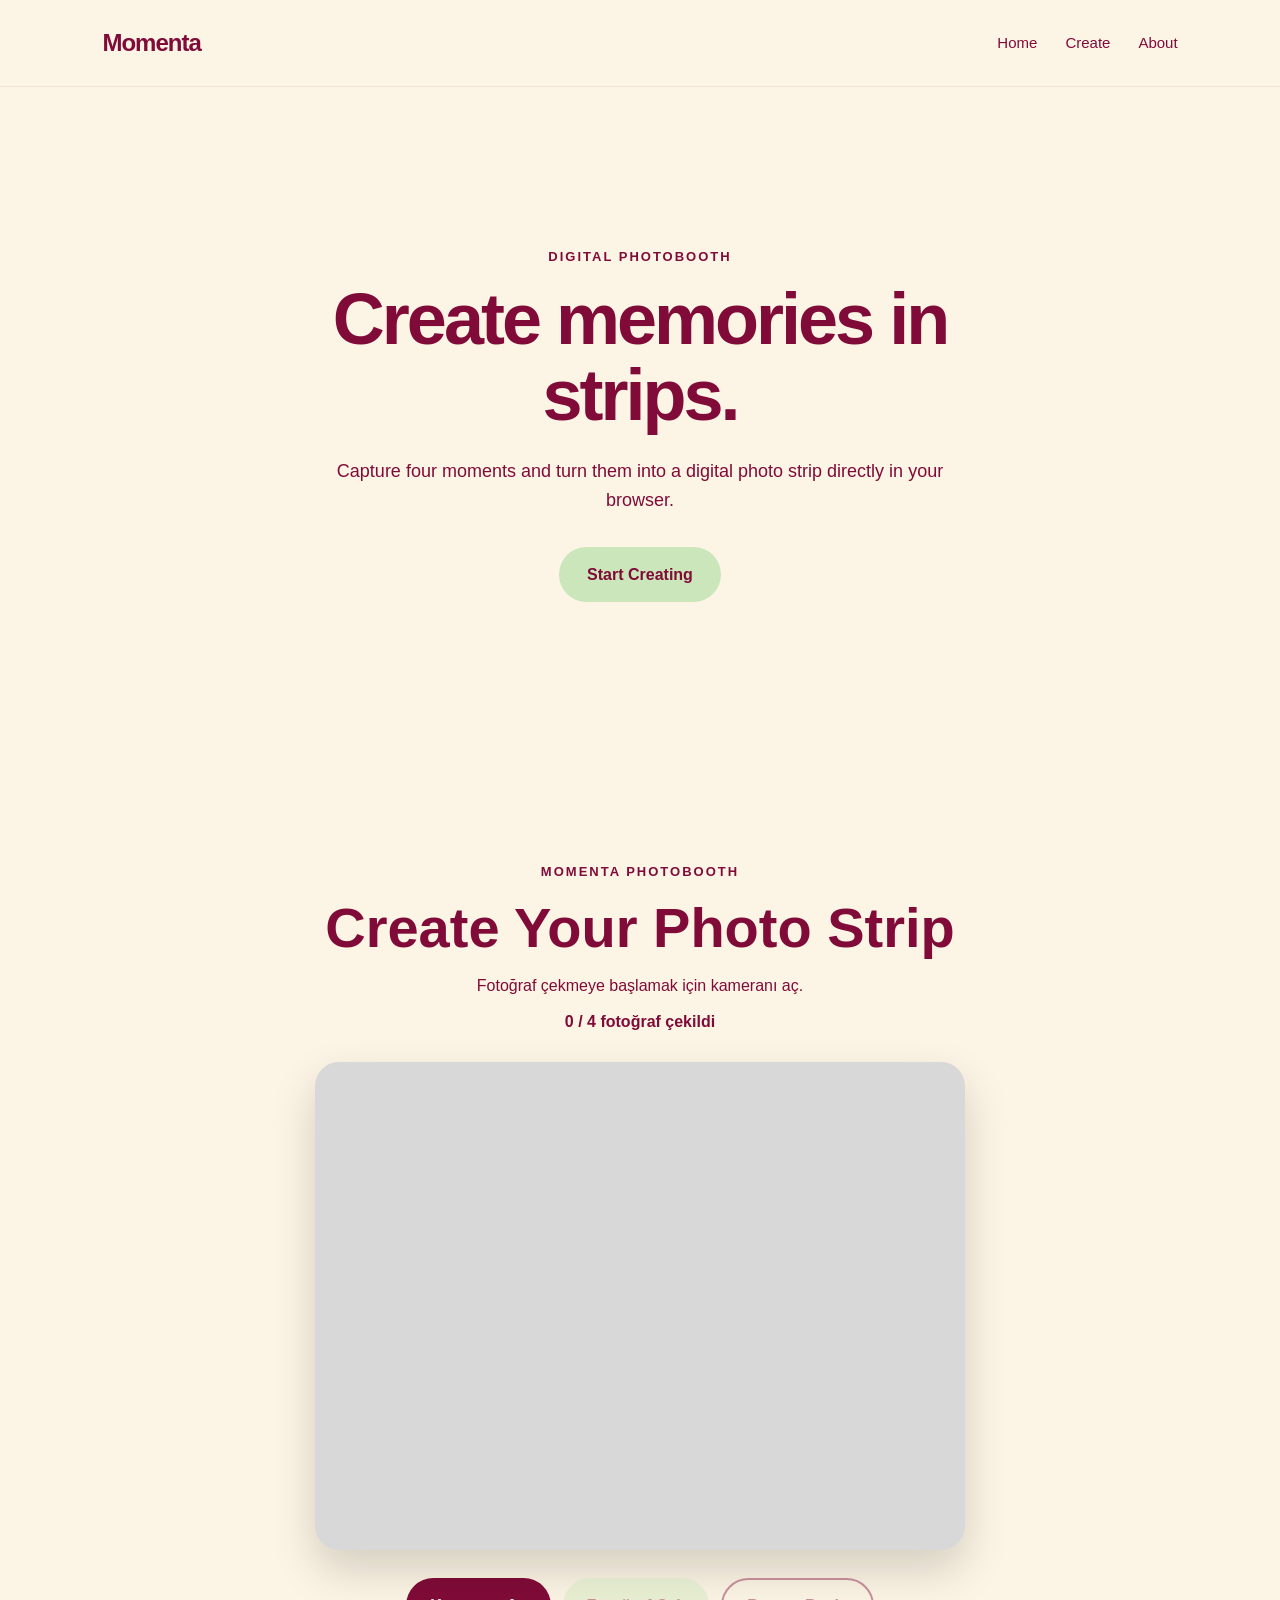
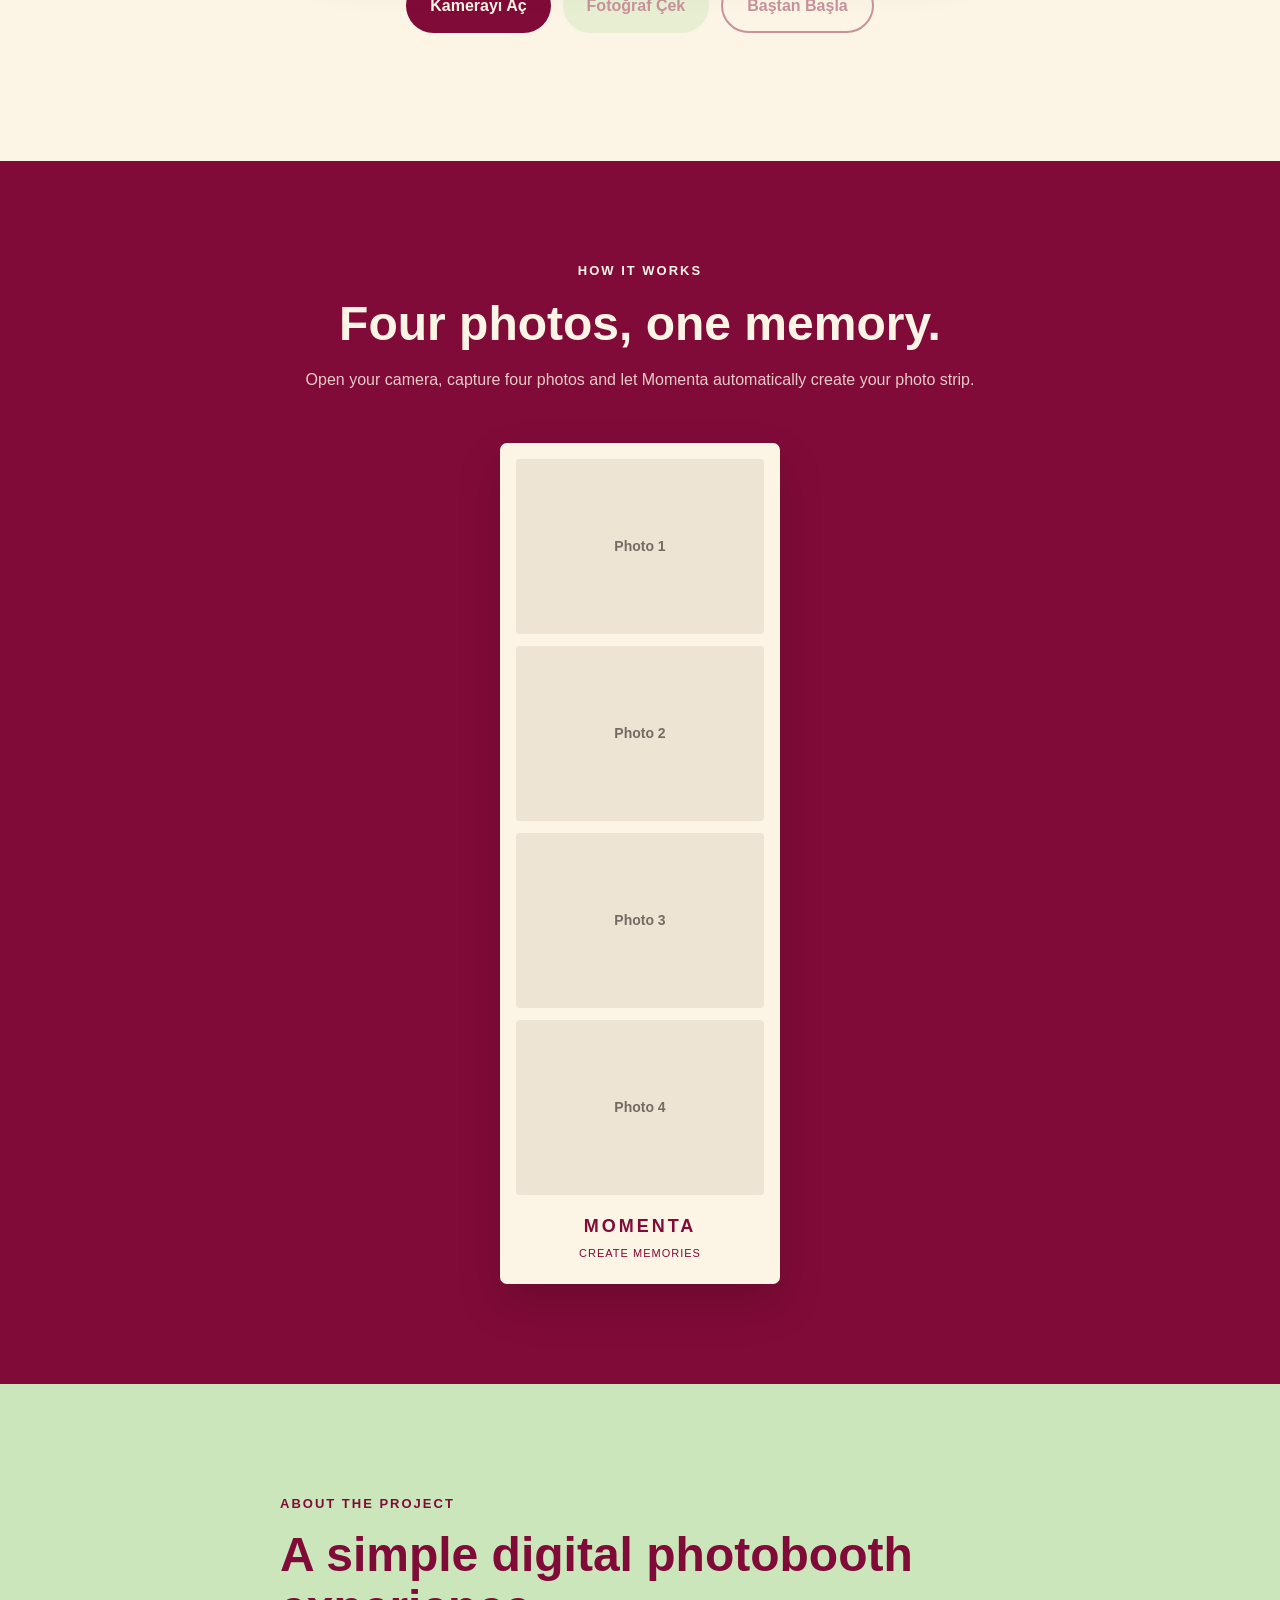
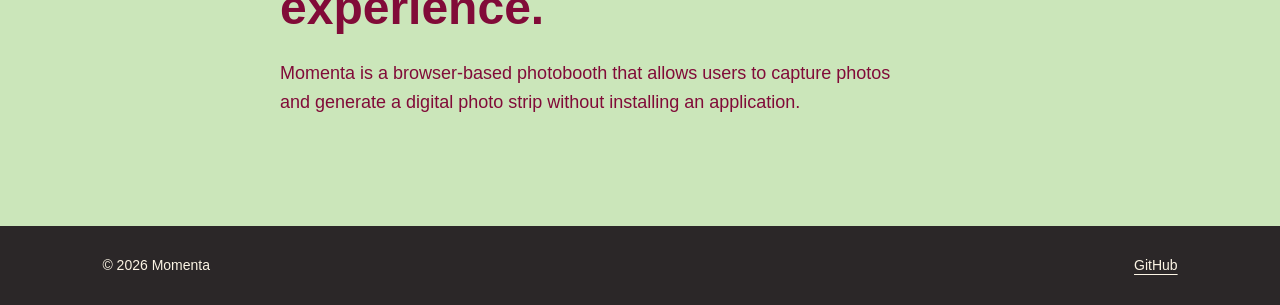
<file: index.html>
<!DOCTYPE html>
<html lang="en">
<head>
    <meta charset="UTF-8">

    <meta
        name="viewport"
        content="width=device-width, initial-scale=1.0"
    >

    <meta
        name="description"
        content="Create digital photo strips directly in your browser with Momenta."
    >

    <title>Momenta | Digital Photobooth</title>

    <link rel="stylesheet" href="./style.css">

    <script type="module" src="./js/app.js"></script>
</head>

<body>

    <!-- HEADER -->
    <header class="header">
        <a href="#home" class="logo">
            Momenta
        </a>

        <nav class="navigation" aria-label="Main navigation">
            <a href="#home">Home</a>
            <a href="#camera-section">Create</a>
            <a href="#about">About</a>
        </nav>
    </header>


    <!-- MAIN CONTENT -->
    <main>

        <!-- HERO SECTION -->
        <section class="hero" id="home">
            <div class="hero-content">

                <p class="hero-label">
                    Digital Photobooth
                </p>

                <h1>
                    Create memories in strips.
                </h1>

                <p class="hero-description">
                    Capture four moments and turn them into a
                    digital photo strip directly in your browser.
                </p>

                <a
                    href="#camera-section"
                    class="primary-button"
                >
                    Start Creating
                </a>

            </div>
        </section>


        <!-- CAMERA SECTION -->
        <section
            class="camera-section"
            id="camera-section"
        >
            <div class="camera-header">

                <p class="section-label">
                    Momenta Photobooth
                </p>

                <h2>
                    Create Your Photo Strip
                </h2>

                <p
                    id="camera-status"
                    class="status-message"
                    aria-live="polite"
                >
                    Fotoğraf çekmeye başlamak için kameranı aç.
                </p>

                <p id="photo-counter">
                    0 / 4 fotoğraf çekildi
                </p>

            </div>


            <!-- CAMERA PREVIEW -->
            <div class="camera-container">

                <video
                    id="camera"
                    autoplay
                    muted
                    playsinline
                ></video>

                <!-- COUNTDOWN -->
                <div
                    id="countdown-overlay"
                    class="countdown-overlay"
                    hidden
                    aria-live="assertive"
                >
                    <span id="countdown-number">3</span>
                </div>

            </div>


            <!-- CAMERA BUTTONS -->
            <div class="camera-actions">

                <button
                    id="start-camera"
                    type="button"
                    class="action-button primary-action"
                >
                    Kamerayı Aç
                </button>

                <button
                    id="capture-photo"
                    type="button"
                    class="action-button"
                    disabled
                >
                    Fotoğraf Çek
                </button>

                <button
                    id="reset-session"
                    type="button"
                    class="action-button secondary-action"
                    disabled
                >
                    Baştan Başla
                </button>

            </div>


            <!-- CAPTURED PHOTOS -->
            <div
                id="photo-gallery"
                class="photo-gallery"
                aria-label="Çekilen fotoğraflar"
            ></div>


            <!-- GENERATED PHOTO STRIP -->
            <section
                id="strip-result"
                class="strip-result"
                hidden
            >
                <h3>
                    Your Photo Strip
                </h3>

                <canvas id="strip-canvas"></canvas>

                <button
                    id="download-strip"
                    class="download-button"
                    type="button"
                >
                    Download Photo Strip
                </button>
            </section>


            <!-- HIDDEN CAPTURE CANVAS -->
            <canvas
                id="photo-canvas"
                hidden
            ></canvas>

        </section>


        <!-- PREVIEW SECTION -->
        <section
            class="preview-section"
            id="preview"
        >
            <div class="section-heading">

                <p class="section-label">
                    How it works
                </p>

                <h2>
                    Four photos, one memory.
                </h2>

                <p>
                    Open your camera, capture four photos and let
                    Momenta automatically create your photo strip.
                </p>

            </div>


            <div class="example-strip">

                <div class="example-photo">
                    <span>Photo 1</span>
                </div>

                <div class="example-photo">
                    <span>Photo 2</span>
                </div>

                <div class="example-photo">
                    <span>Photo 3</span>
                </div>

                <div class="example-photo">
                    <span>Photo 4</span>
                </div>

                <p class="example-strip-title">
                    MOMENTA
                </p>

                <p class="example-strip-date">
                    CREATE MEMORIES
                </p>

            </div>
        </section>


        <!-- ABOUT SECTION -->
        <section
            class="about-section"
            id="about"
        >
            <div class="about-content">

                <p class="section-label">
                    About the project
                </p>

                <h2>
                    A simple digital photobooth experience.
                </h2>

                <p>
                    Momenta is a browser-based photobooth that
                    allows users to capture photos and generate a
                    digital photo strip without installing an
                    application.
                </p>

            </div>
        </section>

    </main>


    <!-- FOOTER -->
    <footer class="footer">

        <p>
            © 2026 Momenta
        </p>

        <a
            href="https://github.com/esmaktass/momenta-photobooth"
            target="_blank"
            rel="noopener noreferrer"
        >
            GitHub
        </a>

    </footer>

</body>
</html>
</file>
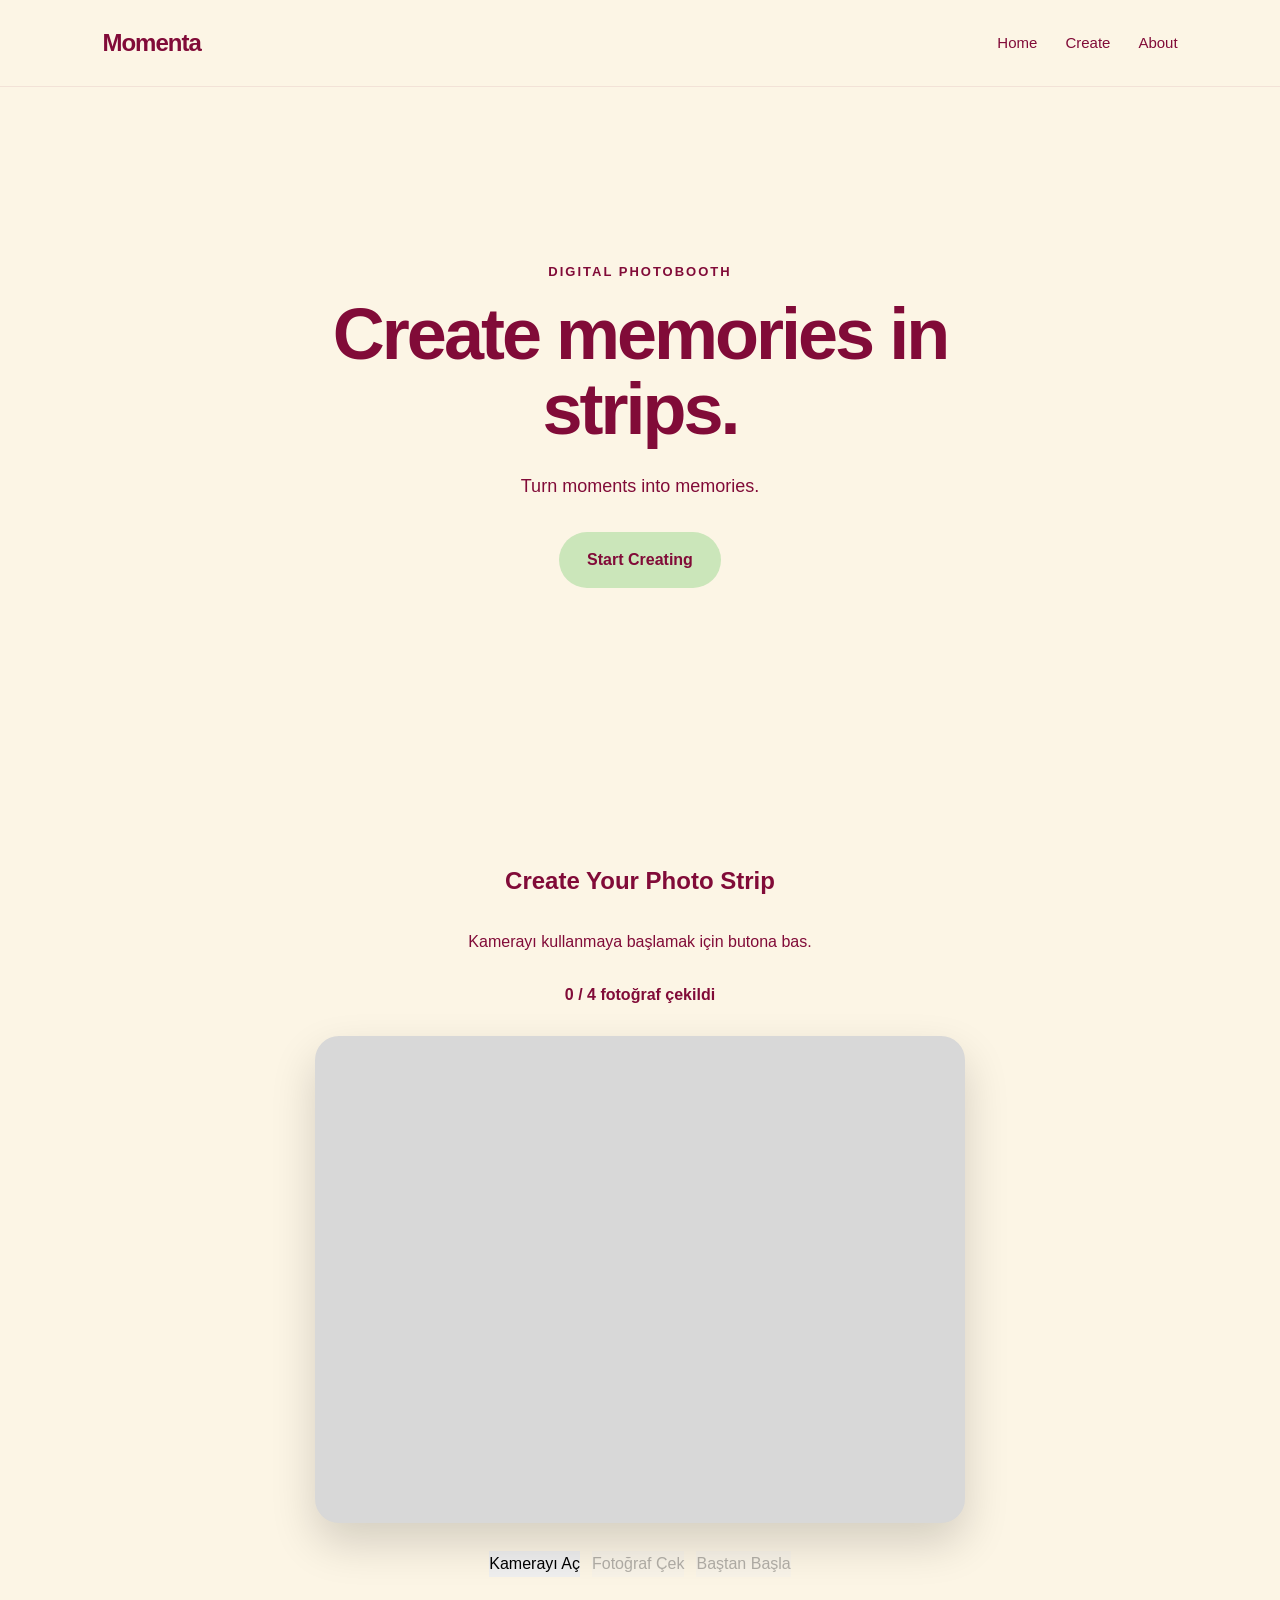
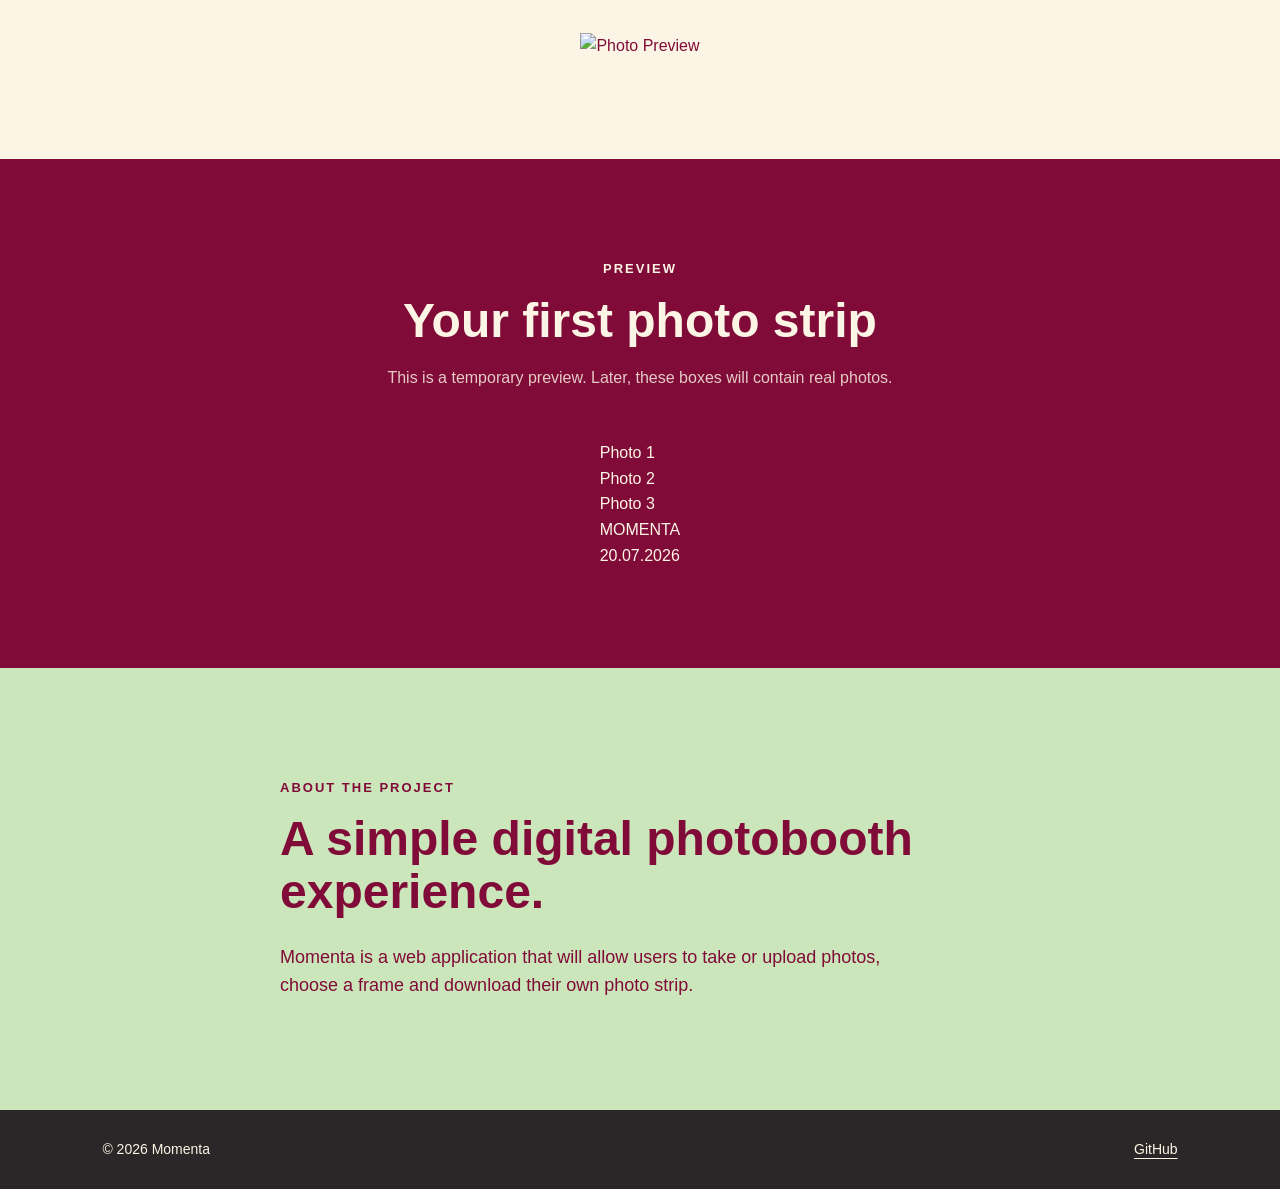
<file: index1.html>
<!DOCTYPE html>
<html lang="en">
<head>
    <meta charset="UTF-8">

    <meta
        name="viewport"
        content="width=device-width, initial-scale=1.0"
    >

    <title>Momenta</title>

    <link rel="stylesheet" href="style.css">
</head>

<body>

    <!-- HEADER -->
    <header class="header">

        <a href="#" class="logo">
            Momenta
        </a>

        <nav class="navigation">
            <a href="#home">Home</a>
            <a href="#preview">Create</a>
            <a href="#about">About</a>
        </nav>

    </header>



    <!-- MAIN CONTENT -->
    <main>

        <!-- HERO SECTION -->
        <section class="hero" id="home">

            <div class="hero-content">

                <p class="hero-label">
                    Digital Photobooth
                </p>

                <h1>
                    Create memories in strips.
                </h1>

                <p class="hero-description">
                    Turn moments into memories.
                </p>

                <a href="#preview" class="primary-button">
                    Start Creating
                </a>

            </div>

        </section>

      <section class="camera-section">

    <h2>Create Your Photo Strip</h2>

    <p id="camera-status">

        Kamerayı kullanmaya başlamak için butona bas.

    </p>

           <p id="photo-counter">
            0 / 4 fotoğraf çekildi
        </p>
    </div>

    <div class="camera-container">
        <video
            id="camera"
            autoplay
            playsinline
        ></video>
    </div>

    <div class="camera-actions">
        <button id="start-camera" type="button">
            Kamerayı Aç
        </button>

        <button id="capture-photo" type="button" disabled>
            Fotoğraf Çek
        </button>

        <button id="reset-session" type="button" disabled>
            Baştan Başla
        </button>
    </div>

    <div
        id="photo-gallery"
        class="photo-gallery"
        aria-label="Çekilen fotoğraflar"
    ></div>

    <section
        id="strip-result"
        class="strip-result"
        hidden
    >
        <h3>Your Photo Strip</h3>

        <canvas id="strip-canvas"></canvas>
    </section>

    <canvas
        id="photo-canvas"
        hidden
    ></canvas>

<img
    id="photo-preview"
    alt="Photo Preview"
/>

</section>


        <!-- PREVIEW SECTION -->
        <section class="preview-section" id="preview">

            <div class="section-heading">

                <p class="section-label">
                    Preview
                </p>

                <h2>
                    Your first photo strip
                </h2>

                <p>
                    This is a temporary preview. Later, these
                    boxes will contain real photos.
                </p>

            </div>


            <div class="photo-strip">

                <div class="photo-placeholder">
                    <span>Photo 1</span>
                </div>

                <div class="photo-placeholder">
                    <span>Photo 2</span>
                </div>

                <div class="photo-placeholder">
                    <span>Photo 3</span>
                </div>

                <p class="photo-strip-title">
                    MOMENTA
                </p>

                <p class="photo-strip-date">
                    20.07.2026
                </p>

            </div>

        </section>


        <!-- ABOUT SECTION -->
        <section class="about-section" id="about">

            <div class="about-content">

                <p class="section-label">
                    About the project
                </p>

                <h2>
                    A simple digital photobooth experience.
                </h2>

                <p>
                    Momenta is a web application that will allow
                    users to take or upload photos, choose a frame
                    and download their own photo strip.
                </p>

            </div>

        </section>

    </main>


    <!-- FOOTER -->
    <footer class="footer">

        <p>
            © 2026 Momenta
        </p>

        <a
            href="https://github.com/esmaktass/momenta-photobooth"
            target="_blank"
            rel="noopener noreferrer"
        >
            GitHub
        </a>

    </footer>
<script src="script.js"></script>
</body>
</file>
<file: style.css>
/* ============================= */
/* RESET                         */
/* ============================= */

* {
    margin: 0;
    padding: 0;
    box-sizing: border-box;
}


/* ============================= */
/* GLOBAL STYLES                 */
/* ============================= */

:root {
    --cream: #fcf5e5;
    --burgundy: #810b38;
    --green: #cbe6ba;
    --dark: #2b2728;
    --white: #ffffff;
    --gray: #d8d8d8;

    --shadow-small:
        0 8px 20px rgba(0, 0, 0, 0.1);

    --shadow-large:
        0 20px 45px rgba(0, 0, 0, 0.16);
}

html {
    scroll-behavior: smooth;
}

body {
    min-height: 100vh;

    font-family:
        Arial,
        Helvetica,
        sans-serif;

    background-color: var(--cream);
    color: var(--burgundy);

    line-height: 1.6;
}

button,
a {
    font: inherit;
}

a {
    color: inherit;
    text-decoration: none;
}

button {
    border: none;
}


/* ============================= */
/* HEADER                        */
/* ============================= */

.header {
    width: 100%;

    display: flex;
    justify-content: space-between;
    align-items: center;

    padding: 24px 8%;

    background-color: var(--cream);

    border-bottom:
        1px solid rgba(129, 11, 56, 0.08);
}

.logo {
    font-size: 24px;
    font-weight: 700;
    letter-spacing: -1px;
}

.navigation {
    display: flex;
    align-items: center;
    gap: 28px;
}

.navigation a {
    font-size: 15px;
    font-weight: 500;

    transition:
        opacity 0.2s ease,
        transform 0.2s ease;
}

.navigation a:hover {
    opacity: 0.6;
    transform: translateY(-1px);
}


/* ============================= */
/* HERO                          */
/* ============================= */

.hero {
    min-height: 75vh;

    display: flex;
    justify-content: center;
    align-items: center;

    padding: 80px 8%;
}

.hero-content {
    max-width: 780px;
    text-align: center;
}

.hero-label,
.section-label {
    margin-bottom: 14px;

    font-size: 13px;
    font-weight: 700;

    letter-spacing: 2px;
    text-transform: uppercase;
}

.hero h1 {
    font-size: clamp(3rem, 8vw, 4.5rem);
    line-height: 1.05;
    letter-spacing: -3px;
}

.hero-description {
    max-width: 620px;

    margin: 24px auto 0;

    font-size: 18px;
}

.primary-button {
    display: inline-block;

    margin-top: 32px;
    padding: 15px 28px;

    background-color: var(--green);
    color: var(--burgundy);

    border-radius: 999px;

    font-weight: 700;

    transition:
        transform 0.2s ease,
        opacity 0.2s ease;
}

.primary-button:hover {
    transform: translateY(-2px);
    opacity: 0.86;
}


/* ============================= */
/* CAMERA SECTION                */
/* ============================= */

.camera-section {
    min-height: 100vh;

    display: flex;
    flex-direction: column;
    align-items: center;
    gap: 28px;

    padding: 100px 8%;

    text-align: center;
}

.camera-header {
    max-width: 680px;
}

.camera-header h2 {
    margin-bottom: 14px;

    font-size: clamp(2rem, 5vw, 3.5rem);
    line-height: 1.1;
}

.status-message {
    min-height: 28px;
    margin-bottom: 8px;
}

.status-message.success {
    color: #39703b;
}

.status-message.error {
    color: #b42318;
}

#photo-counter {
    font-weight: 700;
}


/* ============================= */
/* CAMERA PREVIEW                */
/* ============================= */

.camera-container {
    position: relative;

    width: min(100%, 650px);
    aspect-ratio: 4 / 3;

    overflow: hidden;

    background-color: var(--gray);

    border-radius: 24px;

    box-shadow: var(--shadow-large);
}

#camera {
    display: none;

    width: 100%;
    height: 100%;

    object-fit: cover;

    transform: scaleX(-1);
}


/* ============================= */
/* COUNTDOWN                     */
/* ============================= */

.countdown-overlay {
    position: absolute;
    inset: 0;

    display: flex;
    justify-content: center;
    align-items: center;

    background-color: rgba(0, 0, 0, 0.34);

    z-index: 10;
}

.countdown-overlay[hidden] {
    display: none;
}

#countdown-number {
    color: var(--white);

    font-size: clamp(5rem, 18vw, 9rem);
    font-weight: 700;

    text-shadow:
        0 8px 24px rgba(0, 0, 0, 0.35);

    animation:
        countdown-pop 0.8s ease;
}

@keyframes countdown-pop {
    0% {
        opacity: 0;
        transform: scale(0.55);
    }

    35% {
        opacity: 1;
        transform: scale(1.15);
    }

    100% {
        opacity: 1;
        transform: scale(1);
    }
}


/* ============================= */
/* CAMERA BUTTONS                */
/* ============================= */

.camera-actions {
    display: flex;
    flex-wrap: wrap;
    justify-content: center;

    gap: 12px;
}

.action-button {
    padding: 13px 24px;

    background-color: var(--green);
    color: var(--burgundy);

    border-radius: 999px;

    font-weight: 700;

    cursor: pointer;

    transition:
        transform 0.2s ease,
        opacity 0.2s ease;
}

.action-button:hover:not(:disabled) {
    transform: translateY(-2px);
}

.action-button:disabled {
    cursor: not-allowed;
    opacity: 0.42;
}

.primary-action {
    background-color: var(--burgundy);
    color: var(--cream);
}

.secondary-action {
    background-color: transparent;

    border:
        2px solid var(--burgundy);
}


/* ============================= */
/* PHOTO GALLERY                 */
/* ============================= */

.photo-gallery {
    width: min(100%, 800px);

    display: grid;
    grid-template-columns:
        repeat(4, minmax(0, 1fr));

    gap: 14px;
}

.photo-thumbnail {
    width: 100%;
    aspect-ratio: 4 / 3;

    object-fit: cover;

    border-radius: 14px;

    box-shadow: var(--shadow-small);
}


/* ============================= */
/* GENERATED STRIP               */
/* ============================= */

.strip-result {
    width: 100%;

    margin-top: 26px;
}

.strip-result h3 {
    margin-bottom: 24px;

    font-size: 2rem;
}

#strip-canvas {
    width: min(100%, 340px);
    height: auto;

    background-color: var(--white);

    border-radius: 8px;

    box-shadow: var(--shadow-large);
}


/* ============================= */
/* PREVIEW SECTION               */
/* ============================= */

.preview-section {
    display: flex;
    flex-direction: column;
    align-items: center;

    padding: 100px 8%;

    background-color: var(--burgundy);
    color: var(--cream);
}

.section-heading {
    max-width: 680px;

    margin-bottom: 50px;

    text-align: center;
}

.section-heading h2 {
    margin-bottom: 16px;

    font-size: clamp(2rem, 5vw, 3rem);
    line-height: 1.15;
}

.section-heading p:last-child {
    opacity: 0.82;
}

.example-strip {
    width: 280px;

    display: flex;
    flex-direction: column;
    gap: 12px;

    padding: 16px 16px 22px;

    background-color: var(--cream);
    color: var(--burgundy);

    border-radius: 7px;

    box-shadow: var(--shadow-large);
}

.example-photo {
    height: 175px;

    display: flex;
    justify-content: center;
    align-items: center;

    background-color: #eee4d3;

    border-radius: 4px;

    color: #756b65;

    font-size: 14px;
    font-weight: 700;
}

.example-strip-title {
    margin-top: 5px;

    text-align: center;

    font-size: 18px;
    font-weight: 700;

    letter-spacing: 3px;
}

.example-strip-date {
    margin-top: -8px;

    text-align: center;

    font-size: 11px;
    letter-spacing: 1px;
}


/* ============================= */
/* ABOUT SECTION                 */
/* ============================= */

.about-section {
    padding: 110px 8%;

    background-color: var(--green);
}

.about-content {
    max-width: 720px;
    margin: 0 auto;
}

.about-content h2 {
    margin-bottom: 24px;

    font-size: clamp(2.2rem, 5vw, 3rem);
    line-height: 1.1;
}

.about-content p:last-child {
    max-width: 630px;

    font-size: 18px;
}


/* ============================= */
/* FOOTER                        */
/* ============================= */

.footer {
    display: flex;
    justify-content: space-between;
    align-items: center;

    padding: 28px 8%;

    background-color: var(--dark);
    color: var(--cream);

    font-size: 14px;
}

.footer a {
    text-decoration: underline;
    text-underline-offset: 4px;
}


/* ============================= */
/* TABLET                        */
/* ============================= */

@media (max-width: 768px) {
    .header {
        flex-direction: column;
        gap: 18px;

        padding: 22px 6%;
    }

    .navigation {
        gap: 20px;
    }

    .hero {
        min-height: 65vh;

        padding: 70px 6%;
    }

    .hero h1 {
        letter-spacing: -2px;
    }

    .camera-section {
        padding: 80px 6%;
    }

    .photo-gallery {
        grid-template-columns:
            repeat(2, minmax(0, 1fr));
    }

    .preview-section {
        padding: 80px 6%;
    }

    .about-section {
        padding: 80px 6%;
    }
}


/* ============================= */
/* MOBILE                        */
/* ============================= */

@media (max-width: 480px) {
    .navigation {
        gap: 15px;
    }

    .navigation a {
        font-size: 14px;
    }

    .hero {
        padding: 60px 20px;
    }

    .hero-description {
        font-size: 16px;
    }

    .camera-section {
        padding: 65px 20px;
    }

    .camera-actions {
        width: 100%;
    }

    .action-button {
        flex: 1 1 100%;
    }

    .photo-gallery {
        grid-template-columns:
            repeat(2, minmax(0, 1fr));
    }

    .example-strip {
        width: 100%;
        max-width: 280px;
    }

    .footer {
        flex-direction: column;
        gap: 10px;

        text-align: center;
    }
}

/* Download Photo Strip Button */
.download-button {
    display: inline-flex;
    align-items: center;
    justify-content: center;
    gap: 10px;

    padding: 14px 24px;

    background-color: #2f2b27;
    color: #ffffff;

    border: 1px solid #2f2b27;
    border-radius: 8px;

    font-family: inherit;
    font-size: 14px;
    font-weight: 500;
    letter-spacing: 0.3px;

    cursor: pointer;

    transition:
        background-color 0.2s ease,
        color 0.2s ease,
        transform 0.2s ease,
        box-shadow 0.2s ease;
}

.download-button:hover {
    background-color: #ffffff;
    color: #2f2b27;

    box-shadow: 0 4px 12px rgba(47, 43, 39, 0.08);
    transform: translateY(-2px);
}

.download-button:active {
    transform: translateY(0);
    box-shadow: none;
}

.download-button:focus-visible {
    outline: 2px solid #2f2b27;
    outline-offset: 4px;
}

/* Generated Photo Strip Layout */
.strip-result:not([hidden]) {
    display: flex;
    flex-direction: column;
    align-items: center;
    gap: 16px;
}
</file>
